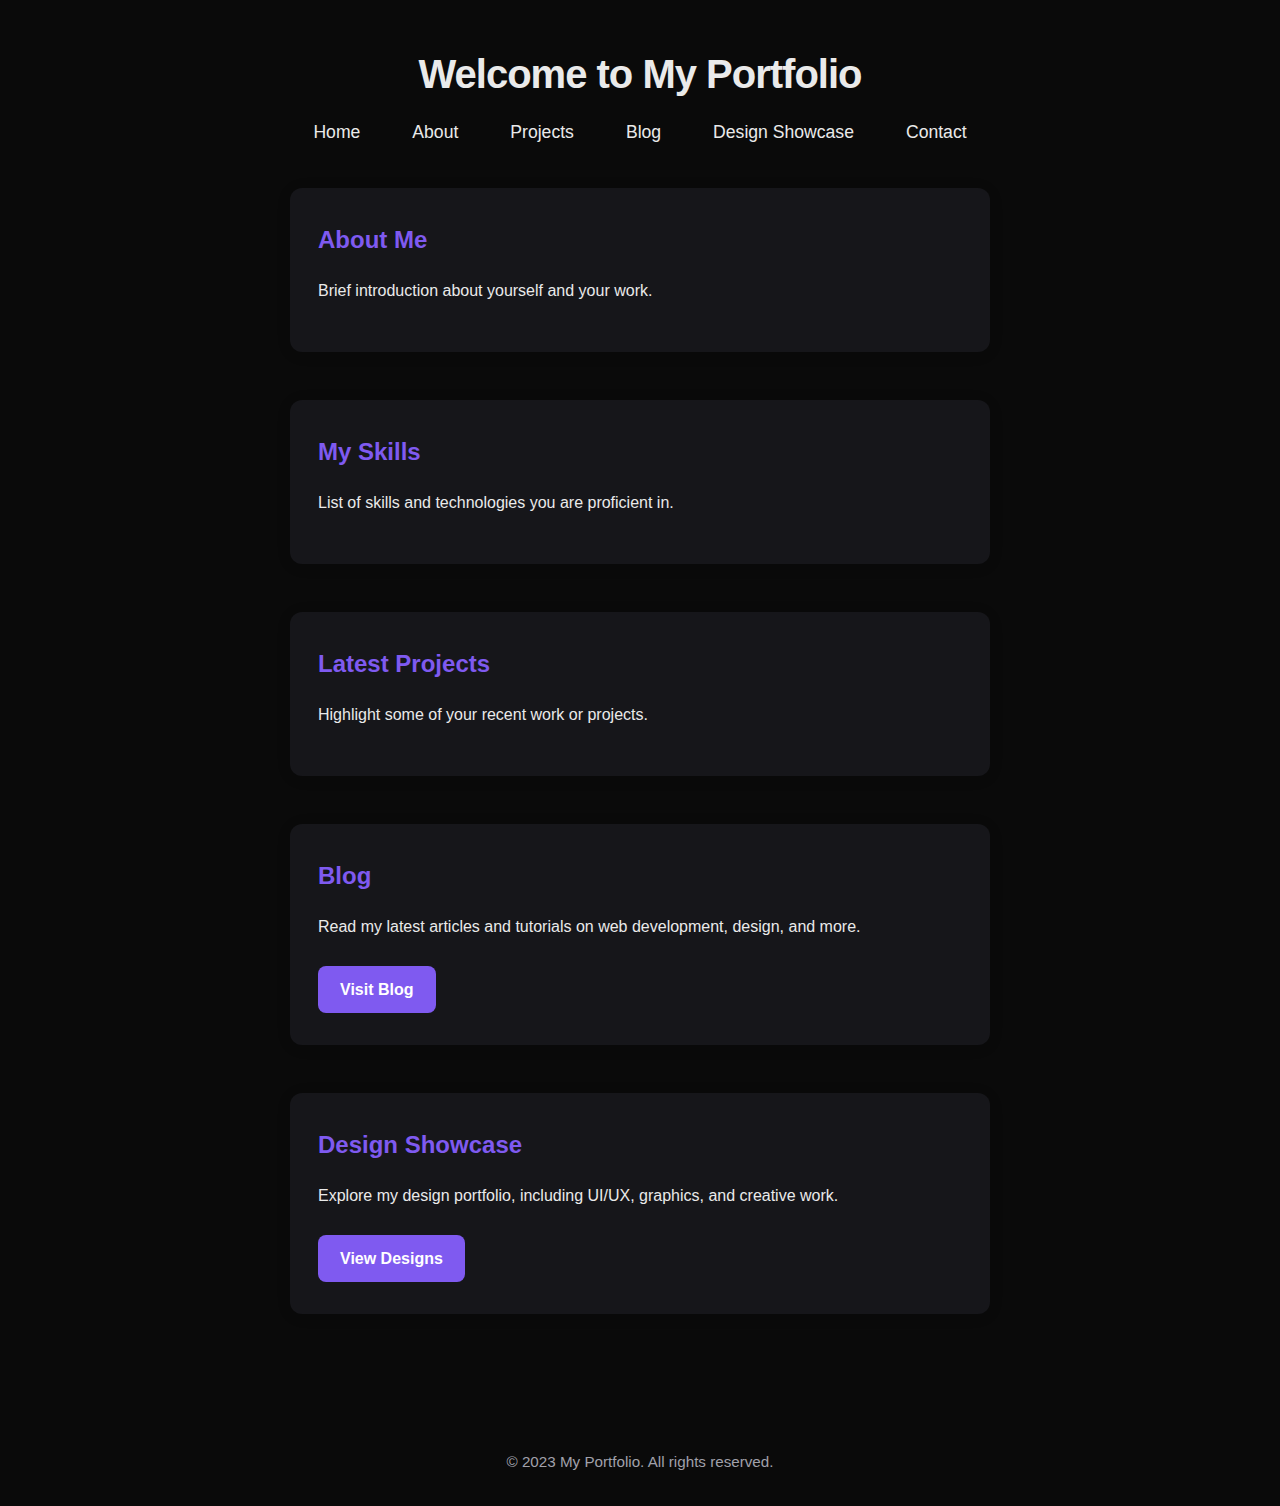
<file: src/index.html>
<!DOCTYPE html>
<html lang="en">
<head>
    <meta charset="UTF-8">
    <meta name="viewport" content="width=device-width, initial-scale=1.0">
    <title>My Portfolio</title>
    <link rel="stylesheet" href="css/styles.css">
</head>
<body>
    <header>
        <h1>Welcome to My Portfolio</h1>
        <nav>
            <ul>
                <li><a href="index.html">Home</a></li>
                <li><a href="about.html">About</a></li>
                <li><a href="projects.html">Projects</a></li>
                <li><a href="blog.html">Blog</a></li>
                <li><a href="design.html">Design Showcase</a></li>
                <li><a href="contact.html">Contact</a></li>
            </ul>
        </nav>
    </header>
    <main>
        <section>
            <h2>About Me</h2>
            <p>Brief introduction about yourself and your work.</p>
        </section>
        <section>
            <h2>My Skills</h2>
            <p>List of skills and technologies you are proficient in.</p>
        </section>
        <section>
            <h2>Latest Projects</h2>
            <p>Highlight some of your recent work or projects.</p>
        </section>
        <section>
            <h2>Blog</h2>
            <p>Read my latest articles and tutorials on web development, design, and more.</p>
            <a href="blog.html" class="button">Visit Blog</a>
        </section>
        <section>
            <h2>Design Showcase</h2>
            <p>Explore my design portfolio, including UI/UX, graphics, and creative work.</p>
            <a href="design.html" class="button">View Designs</a>
        </section>
    </main>
    <footer>
        <p>&copy; 2023 My Portfolio. All rights reserved.</p>
    </footer>
    <script src="js/main.js"></script>
</body>
</html>
</file>
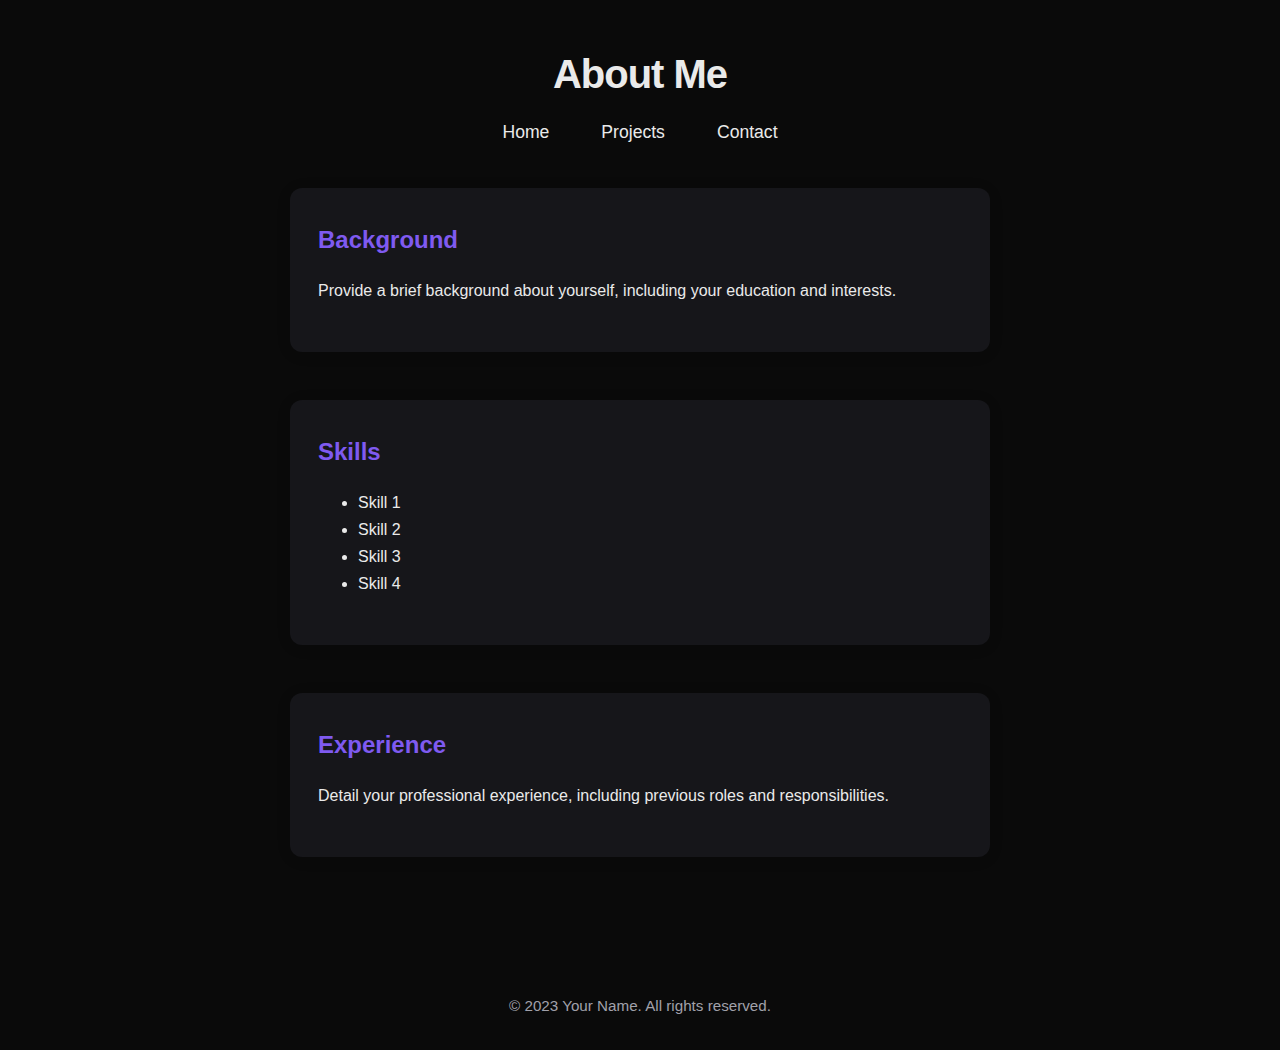
<file: src/about.html>
<!DOCTYPE html>
<html lang="en">
<head>
    <meta charset="UTF-8">
    <meta name="viewport" content="width=device-width, initial-scale=1.0">
    <title>About Me</title>
    <link rel="stylesheet" href="css/styles.css">
</head>
<body>
    <header>
        <h1>About Me</h1>
        <nav>
            <ul>
                <li><a href="index.html">Home</a></li>
                <li><a href="projects.html">Projects</a></li>
                <li><a href="contact.html">Contact</a></li>
            </ul>
        </nav>
    </header>
    <main>
        <section>
            <h2>Background</h2>
            <p>Provide a brief background about yourself, including your education and interests.</p>
        </section>
        <section>
            <h2>Skills</h2>
            <ul>
                <li>Skill 1</li>
                <li>Skill 2</li>
                <li>Skill 3</li>
                <li>Skill 4</li>
            </ul>
        </section>
        <section>
            <h2>Experience</h2>
            <p>Detail your professional experience, including previous roles and responsibilities.</p>
        </section>
    </main>
    <footer>
        <p>&copy; 2023 Your Name. All rights reserved.</p>
    </footer>
    <script src="js/main.js"></script>
</body>
</html>
</file>
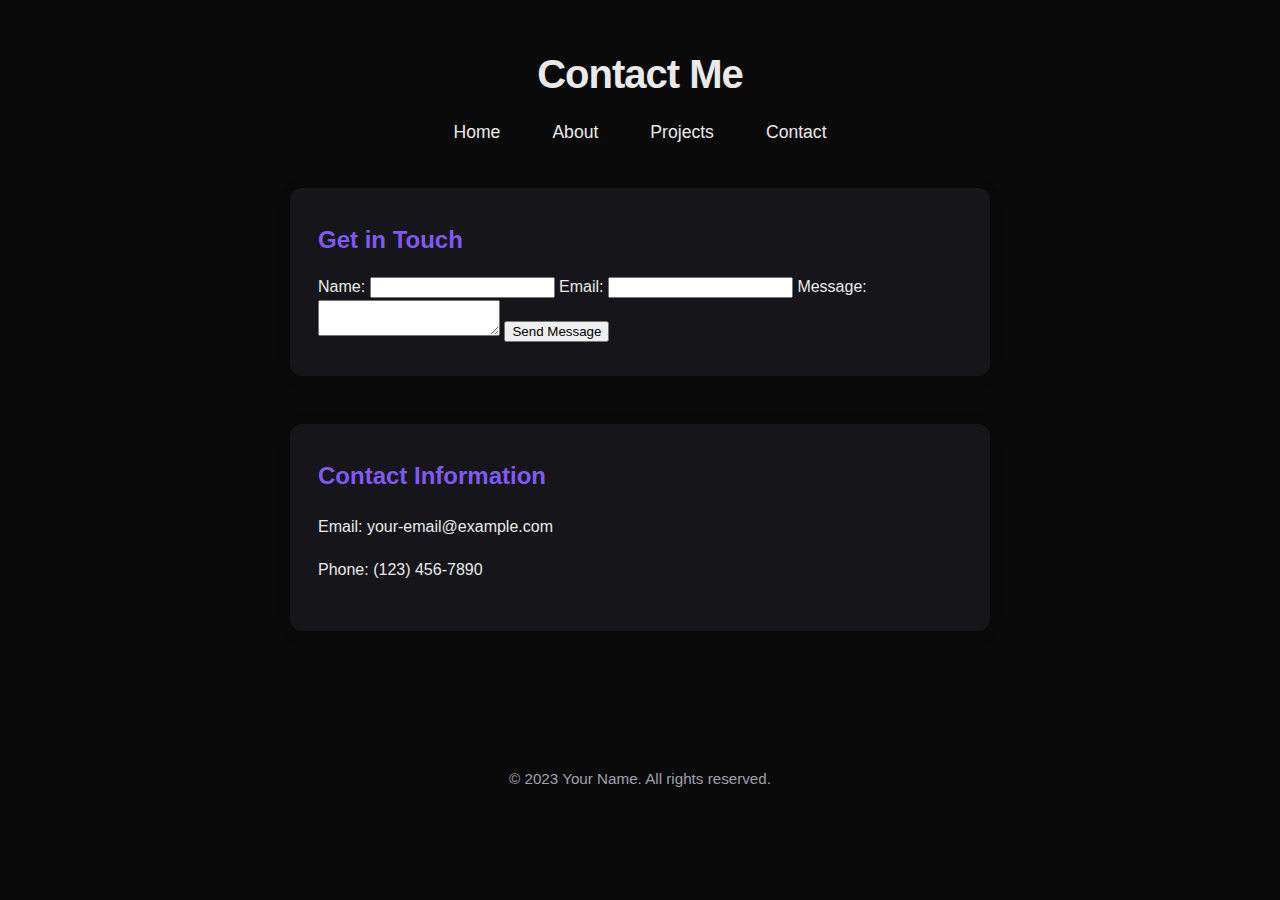
<file: src/contact.html>
<!DOCTYPE html>
<html lang="en">
<head>
    <meta charset="UTF-8">
    <meta name="viewport" content="width=device-width, initial-scale=1.0">
    <title>Contact</title>
    <link rel="stylesheet" href="css/styles.css">
</head>
<body>
    <header>
        <h1>Contact Me</h1>
        <nav>
            <ul>
                <li><a href="index.html">Home</a></li>
                <li><a href="about.html">About</a></li>
                <li><a href="projects.html">Projects</a></li>
                <li><a href="contact.html">Contact</a></li>
            </ul>
        </nav>
    </header>
    <main>
        <section>
            <h2>Get in Touch</h2>
            <form action="#" method="post">
                <label for="name">Name:</label>
                <input type="text" id="name" name="name" required>
                
                <label for="email">Email:</label>
                <input type="email" id="email" name="email" required>
                
                <label for="message">Message:</label>
                <textarea id="message" name="message" required></textarea>
                
                <button type="submit">Send Message</button>
            </form>
        </section>
        <section>
            <h2>Contact Information</h2>
            <p>Email: your-email@example.com</p>
            <p>Phone: (123) 456-7890</p>
        </section>
    </main>
    <footer>
        <p>&copy; 2023 Your Name. All rights reserved.</p>
    </footer>
    <script src="js/main.js"></script>
</body>
</html>
</file>
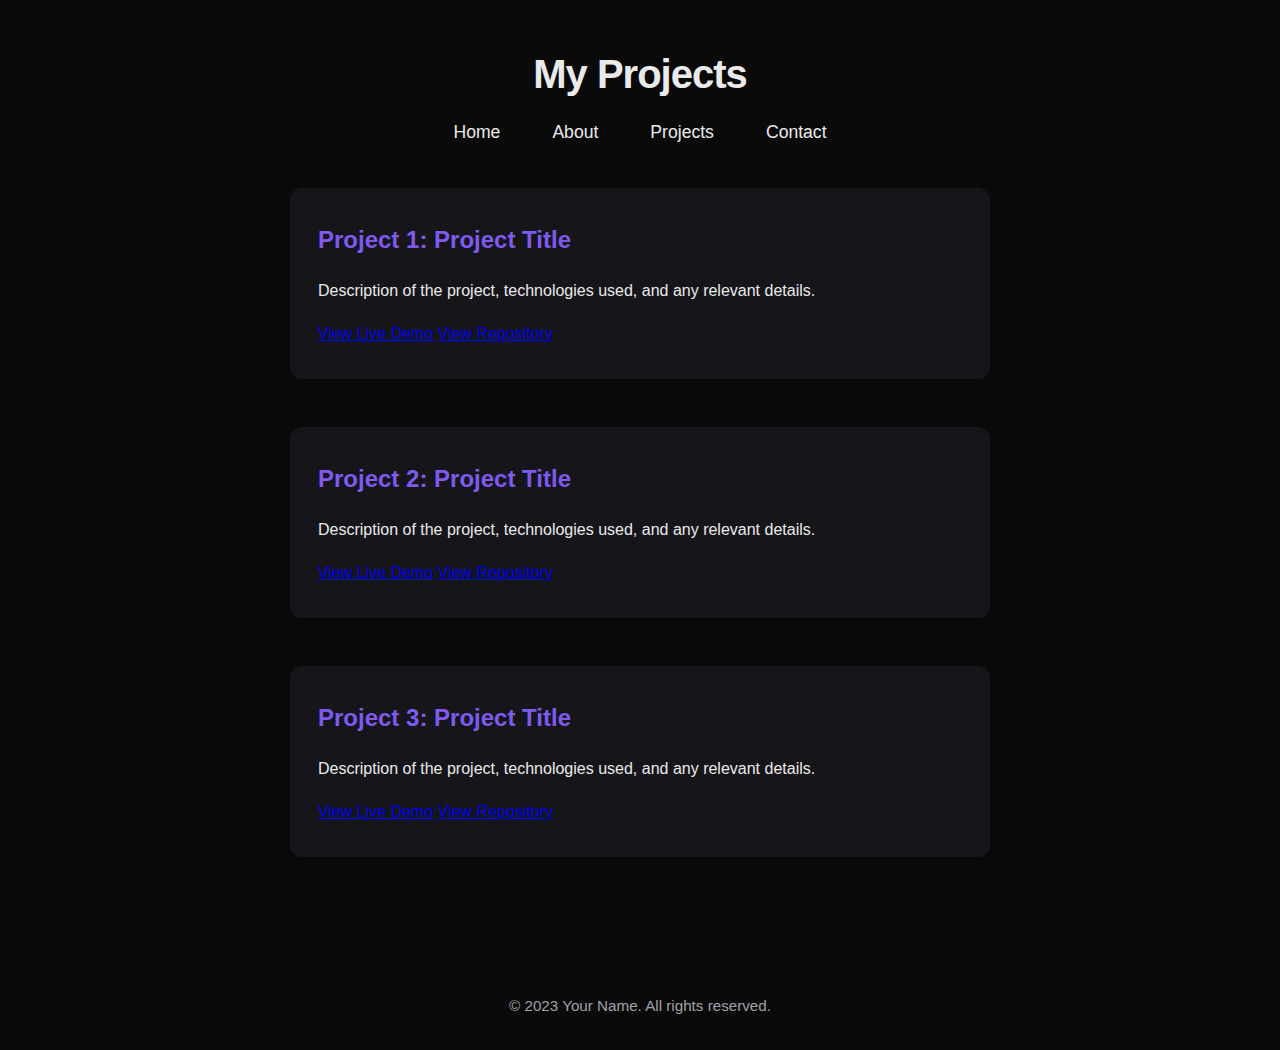
<file: src/projects.html>
<!DOCTYPE html>
<html lang="en">
<head>
    <meta charset="UTF-8">
    <meta name="viewport" content="width=device-width, initial-scale=1.0">
    <title>Projects</title>
    <link rel="stylesheet" href="css/styles.css">
</head>
<body>
    <header>
        <h1>My Projects</h1>
        <nav>
            <ul>
                <li><a href="index.html">Home</a></li>
                <li><a href="about.html">About</a></li>
                <li><a href="projects.html">Projects</a></li>
                <li><a href="contact.html">Contact</a></li>
            </ul>
        </nav>
    </header>
    <main>
        <section>
            <h2>Project 1: Project Title</h2>
            <p>Description of the project, technologies used, and any relevant details.</p>
            <a href="link-to-live-demo" target="_blank">View Live Demo</a>
            <a href="link-to-repository" target="_blank">View Repository</a>
        </section>
        <section>
            <h2>Project 2: Project Title</h2>
            <p>Description of the project, technologies used, and any relevant details.</p>
            <a href="link-to-live-demo" target="_blank">View Live Demo</a>
            <a href="link-to-repository" target="_blank">View Repository</a>
        </section>
        <section>
            <h2>Project 3: Project Title</h2>
            <p>Description of the project, technologies used, and any relevant details.</p>
            <a href="link-to-live-demo" target="_blank">View Live Demo</a>
            <a href="link-to-repository" target="_blank">View Repository</a>
        </section>
        <!-- Add more projects as needed -->
    </main>
    <footer>
        <p>&copy; 2023 Your Name. All rights reserved.</p>
    </footer>
    <script src="js/main.js"></script>
</body>
</html>
</file>
<file: src/css/styles.css>
/* Reset and base styles */
body {
    font-family: 'Inter', 'Segoe UI', Arial, sans-serif;
    margin: 0;
    padding: 0;
    background: #0a0a0a;
    color: #eaeaea;
    line-height: 1.7;
    min-height: 100vh;
}

header {
    background: transparent;
    color: #eaeaea;
    padding: 40px 0 0 0;
    text-align: center;
}

header h1 {
    margin: 0 0 10px 0;
    font-size: 2.5rem;
    font-weight: 700;
    letter-spacing: -1px;
}

nav ul {
    list-style: none;
    padding: 0;
    margin: 0;
    display: flex;
    justify-content: center;
    gap: 32px;
}

nav a {
    color: #eaeaea;
    text-decoration: none;
    font-weight: 500;
    font-size: 1.1rem;
    padding: 6px 10px;
    border-radius: 6px;
    transition: background 0.2s, color 0.2s;
}

nav a:hover, nav a:focus {
    background: #232323;
    color: #7f5af0;
}

main {
    max-width: 700px;
    margin: 40px auto 0 auto;
    padding: 0 20px 40px 20px;
}

section {
    margin-bottom: 48px;
    background: #16161a;
    border-radius: 12px;
    padding: 32px 28px;
    box-shadow: 0 2px 16px 0 rgba(0,0,0,0.08);
}

h2 {
    color: #7f5af0;
    font-size: 1.5rem;
    margin-top: 0;
    margin-bottom: 12px;
    font-weight: 600;
}

.button, a.button {
    display: inline-block;
    background: #7f5af0;
    color: #fff;
    padding: 10px 22px;
    border-radius: 8px;
    text-decoration: none;
    font-weight: 600;
    font-size: 1rem;
    margin-top: 10px;
    transition: background 0.2s;
}

.button:hover, a.button:hover {
    background: #6246ea;
}

footer {
    background: transparent;
    color: #a1a1aa;
    text-align: center;
    padding: 32px 0 16px 0;
    font-size: 0.95rem;
}

@media (max-width: 600px) {
    main {
        padding: 0 8px 32px 8px;
    }
    section {
        padding: 20px 10px;
    }
    nav ul {
        gap: 16px;
    }
}
</file>
